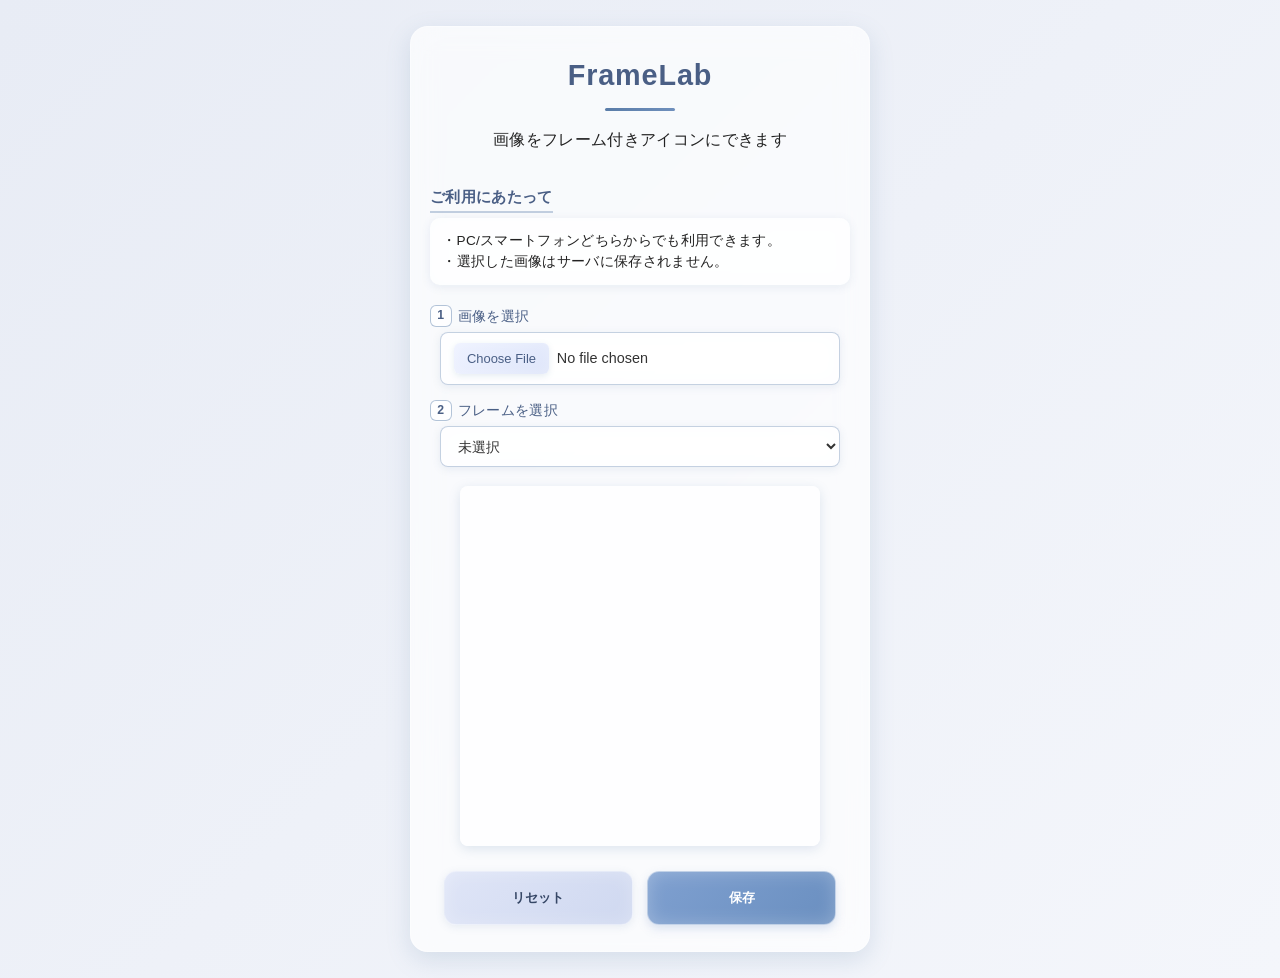
<file: index.html>
<!DOCTYPE html>
<html lang="ja">
<head>
  <meta charset="UTF-8">
  <meta name="viewport" content="width=device-width, initial-scale=1.0">
  <title>FrameLab</title>
  <link rel="stylesheet" href="style.css">
</head>
<body>

  <div class="app-card">

    <header>
      <h1>FrameLab</h1>
      <p class="description">画像をフレーム付きアイコンにできます</p>
    </header>

    <div id="lineGuide" class="line-guide" style="display:none;">
      <div class="line-guide-content">
        <div class="line-guide-title">
        🌐 LINEから開いています
        </div>

        <div class="line-guide-text">
          LINE内ブラウザでは、作成した画像の保存が正常に動作しない場合があります。<br>
          画面の右下(または右上)にある「︙」メニューから標準ブラウザで開いてください。<br>
        </div>
      </div>
    </div>
    
    <section class="notice">
      <h2>ご利用にあたって</h2>
      <p>
        ・PC/スマートフォンどちらからでも利用できます。<br>
        ・選択した画像はサーバに保存されません。
      </p>
    </section>

    <main>
      <!-- Image Selection -->
      <label><span class="step-badge">1</span> 画像を選択</label>
      <input type="file" id="imageInput" accept="image/*">

      <!-- Frame Selection -->
      <label><span class="step-badge">2</span> フレームを選択</label>
      <select id="frameSelect">
        <option value="">選択してください</option>
      </select>

      <!-- Canvas -->
      <canvas id="canvas"></canvas>

      <!-- Save & Reset -->
      <div class="button-row">
        <button id="saveBtn" class="btn-save">保存</button>
        <button id="resetBtn" class="btn-reset">リセット</button>
      </div>
    </main>

  </div>

  <script src="script.js"></script>
</body>
</html>
</file>
<file: style.css>
/* ================================
   Base
================================ */
html, body {
  margin: 0;
  padding: 0;
  font-family: "Noto Sans JP", sans-serif;
  font-weight: 400;
  background: linear-gradient(135deg, #e8ecf5 0%, #f4f6fb 100%);
  color: #222;
  text-align: center;
  line-height: 1.6;
  letter-spacing: 0.02em;
}

/* ================================
   Card (Glass UI)
================================ */
.app-card {
  width: 92%;
  max-width: 420px;
  margin: 1.6em auto;
  padding: 1.6em 1.2em;
  background: rgba(255,255,255,0.65);
  backdrop-filter: blur(14px);
  border-radius: 18px;
  border: 1px solid rgba(255,255,255,0.45);
  box-shadow:
    0 8px 24px rgba(90,125,168,0.18),
    inset 0 0 40px rgba(255,255,255,0.18);
}

/* ================================
   Header
================================ */
header h1 {
  font-size: 1.8em;
  font-weight: 600;
  margin: 0;
  letter-spacing: 0.03em;
  color: #4a5f85;
}

header h1::after {
  content: "";
  display: block;
  width: 70px;
  height: 3px;
  background: linear-gradient(90deg, #5a7da8, #6f8fbc);
  margin: 10px auto 0;
  border-radius: 2px;
}

/* ================================
   Notice
================================ */
.notice {
  margin: 1.2em auto;
  text-align: left;
}

.notice h2 {
  font-size: 0.95em;
  font-weight: 600;
  color: #4a5f85;
  border-bottom: 2px solid rgba(90,125,168,0.35);
  display: inline-block;
  padding-bottom: 2px;
  margin-bottom: 0.3em;
}

.notice p {
  background: rgba(255,255,255,0.55);
  backdrop-filter: blur(10px);
  border-radius: 10px;
  box-shadow: 0 2px 10px rgba(90,125,168,0.12);
  font-size: 0.85em;
  margin-top: 0;
  padding: 0.9em;
}

/* ================================
   Labels
================================ */
label {
  display: flex;
  align-items: center;
  font-weight: 500;
  margin: 1em 0 0.3em;
  font-size: 0.9em;
  color: #4a5f85;
}

.step-badge {
  display: inline-flex;
  justify-content: center;
  align-items: center;
  width: 1.6em;
  height: 1.6em;
  margin-right: 0.5em;
  font-size: 0.85em;
  font-weight: 600;
  color: #4a5f85;
  border-radius: 6px;
  border: 1.5px solid rgba(90,125,168,0.45);
  background: rgba(255,255,255,0.55);
  backdrop-filter: blur(6px);
}

/* ================================
   Inputs
================================ */
input[type="file"],
select {
  width: 100%;
  max-width: 400px;
  padding: 0.7em 0.9em;
  font-size: 0.9em;
  color: #333;
  background: rgba(255,255,255,0.65);
  backdrop-filter: blur(10px);
  border: 1.5px solid rgba(90,125,168,0.35);
  border-radius: 8px;
  box-shadow: 0 2px 8px rgba(90,125,168,0.12);
  transition: 0.2s ease;
  box-sizing: border-box;
}

input[type="file"]:hover,
select:hover {
  background: rgba(255,255,255,0.75);
  border-color: rgba(90,125,168,0.55);
}

input[type="file"]:focus,
select:focus {
  outline: none;
  border-color: rgba(90,125,168,0.75);
  box-shadow: 0 0 0 3px rgba(90,125,168,0.15);
}

/* ================================
   File Button (Remove bold / unify font)
================================ */
input[type="file"]::-webkit-file-upload-button {
  margin-right: 0.6em;
  padding: 0.6em 1em;
  background: linear-gradient(135deg, #eef2ff, #dfe6fa);
  border: none;
  border-radius: 6px;
  color: #4a5f85;

  font-family: "Noto Sans JP", sans-serif;
  font-weight: 400; /* ← Remove bold */
  font-size: 0.9em;

  cursor: pointer;
  transition: 0.25s ease;
  box-shadow:
    0 2px 6px rgba(90,125,168,0.15),
    inset 0 0 12px rgba(255,255,255,0.25);
}

input[type="file"]::-webkit-file-upload-button:hover {
  background: linear-gradient(135deg, #e3e8ff, #d6defa);
  box-shadow:
    0 4px 10px rgba(90,125,168,0.22),
    inset 0 0 18px rgba(255,255,255,0.3);
}

/* ================================
   Canvas
================================ */
canvas {
  width: 100%;
  max-width: 360px;
  height: 360px;
  display: block;
  margin: 1.2em auto;
  background: rgba(255,255,255,0.75);
  border-radius: 8px;
  box-shadow:
    0 3px 12px rgba(90,125,168,0.18),
    inset 0 0 30px rgba(255,255,255,0.25);
  touch-action: none;
}

/* ================================
   Buttons (Left = Reset / Right = Save)
================================ */
.button-row {
  display: flex;
  justify-content: center;
  align-items: center;
  gap: 0.9em;
  margin-top: 1.6em;
  flex-wrap: nowrap;
}

/* Reset (White glass) */
.button-row .btn-reset {
  order: 1;
  width: 45%;
  min-width: 120px;
  height: 54px;
  border-radius: 12px;
  background: linear-gradient(135deg, #dfe5f7, #cfd8f0);
  color: #364766;
  border: 1px solid rgba(255,255,255,0.45);
  font-weight: 600;
  cursor: pointer;
  position: relative;
  overflow: hidden;
  box-shadow:
    0 2px 8px rgba(90,125,168,0.12),
    inset 0 0 18px rgba(255,255,255,0.28);
  transition: 0.25s ease;
}

.button-row .btn-reset:hover {
  background: linear-gradient(135deg, #f0f3fb, #e4e9f9);
  transform: translateY(-2px);
}

/* Save (Blue-purple) */
.button-row .btn-save {
  order: 2;
  width: 45%;
  min-width: 120px;
  height: 54px;
  border-radius: 12px;
  background: linear-gradient(135deg, #7fa0d0, #6a8fc0);
  color: #fff;
  border: 1px solid rgba(255,255,255,0.55);
  font-weight: 600;
  cursor: pointer;
  position: relative;
  overflow: hidden;
  box-shadow:
    0 4px 10px rgba(122,150,200,0.25),
    inset 0 0 18px rgba(255,255,255,0.25);
  transition: 0.25s ease;
}

.button-row .btn-save:hover {
  background: linear-gradient(135deg, #8fb2e0, #7698c8);
  transform: translateY(-2px);
}

/* Mobile support */
@media (max-width: 600px) {
  .button-row {
    flex-direction: row;
    gap: 0.8em;
    margin-top: 2em;
  }

  .button-row button {
    width: 44%;
    min-width: 110px;
  }
}
/* ================================
   LINE Browser Guide
================================ */
.line-guide {
  margin: 1em 0;
  padding: 14px;
  text-align: left;

  background: rgba(120,160,220,0.10);
  border: 1px solid rgba(120,160,220,0.25);
  border-radius: 14px;

  box-shadow:
    0 2px 8px rgba(90,125,168,0.08);

  backdrop-filter: blur(8px);
}

.line-guide-title {
  font-size: 0.95em;
  font-weight: 600;
  color: #4a5f85;
}

.line-guide-text {
  margin-top: 6px;
  font-size: 0.88em;
  color: #555;
}

.line-guide-details {
  margin-top: 10px;
}

.line-guide-details summary {
  cursor: pointer;
  color: #5a7da8;
  font-size: 0.9em;
  font-weight: 500;
}

.guide-block {
  margin-top: 14px;
}

.guide-block h4 {
  margin: 0 0 8px;
  font-size: 0.9em;
  color: #4a5f85;
}

.guide-block img {
  width: 100%;
  border-radius: 10px;
  display: block;
  box-shadow:
    0 2px 8px rgba(0,0,0,0.08);
}
</file>
